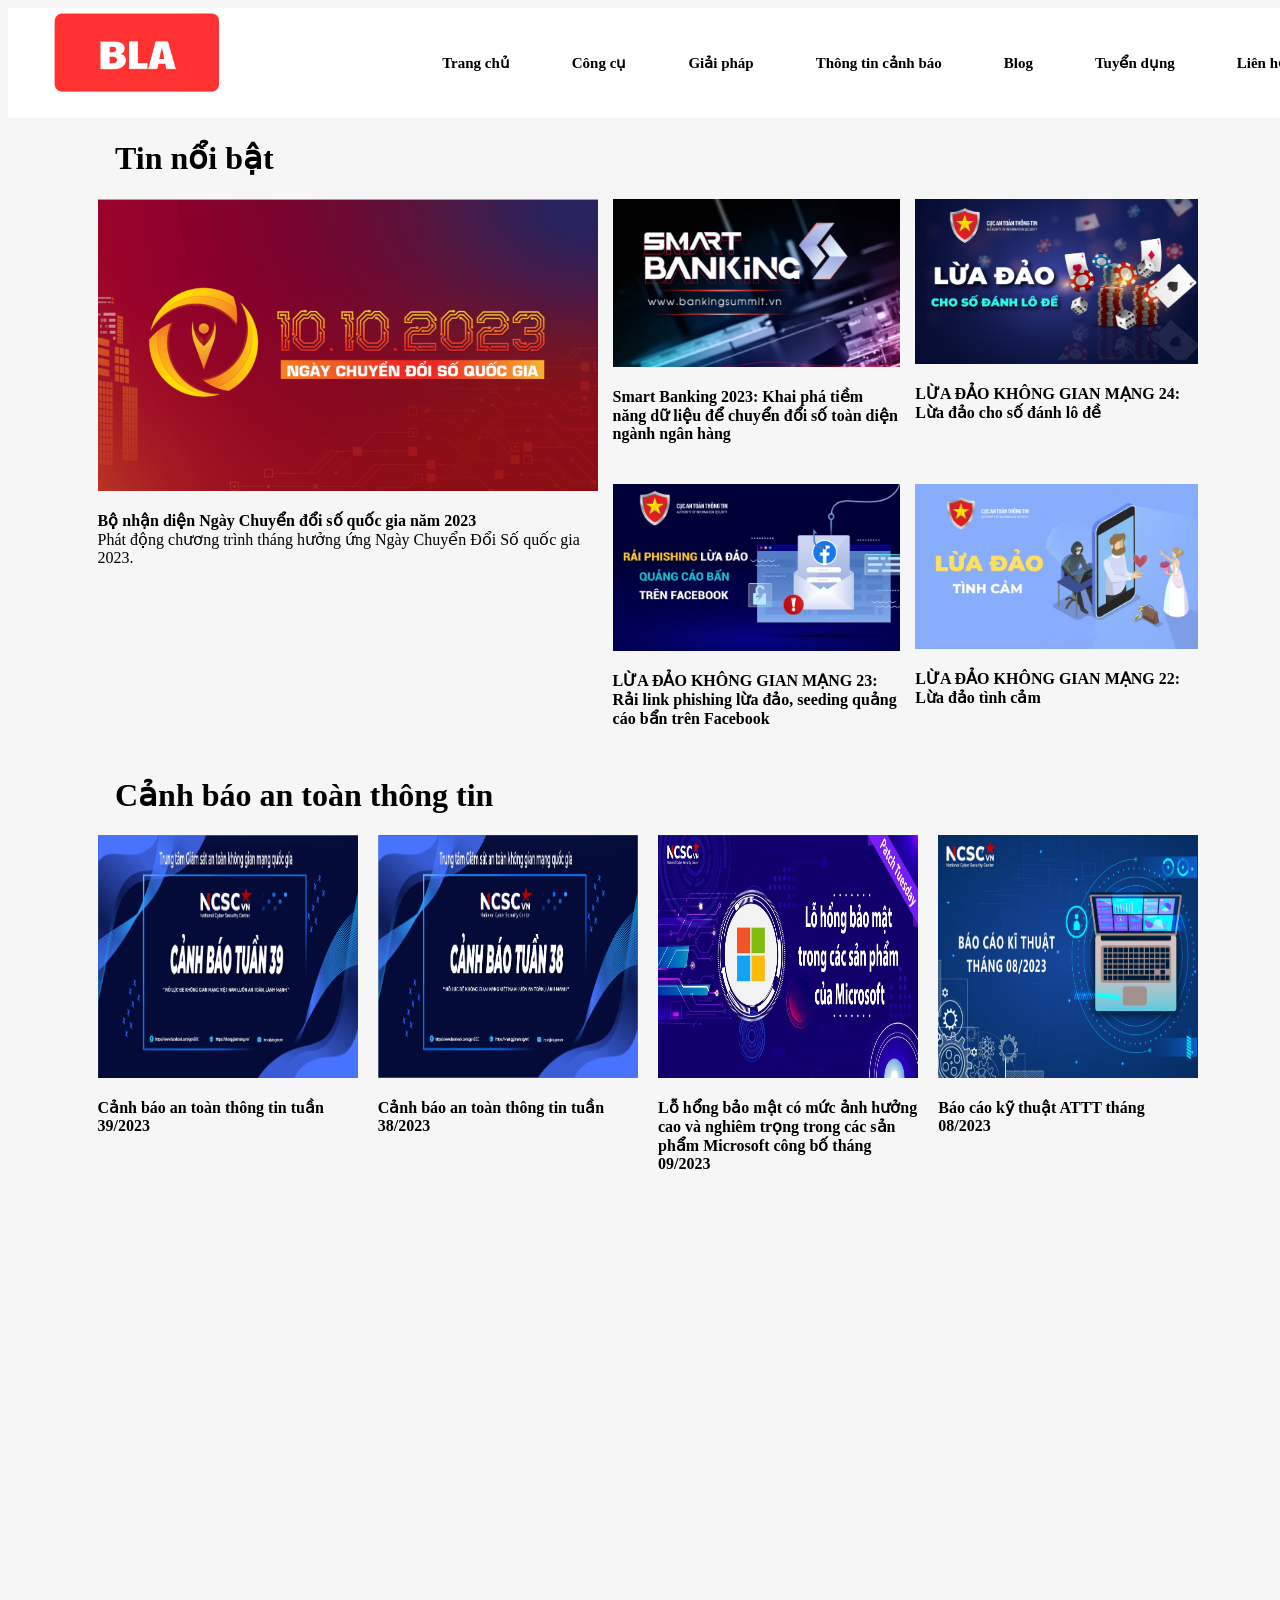
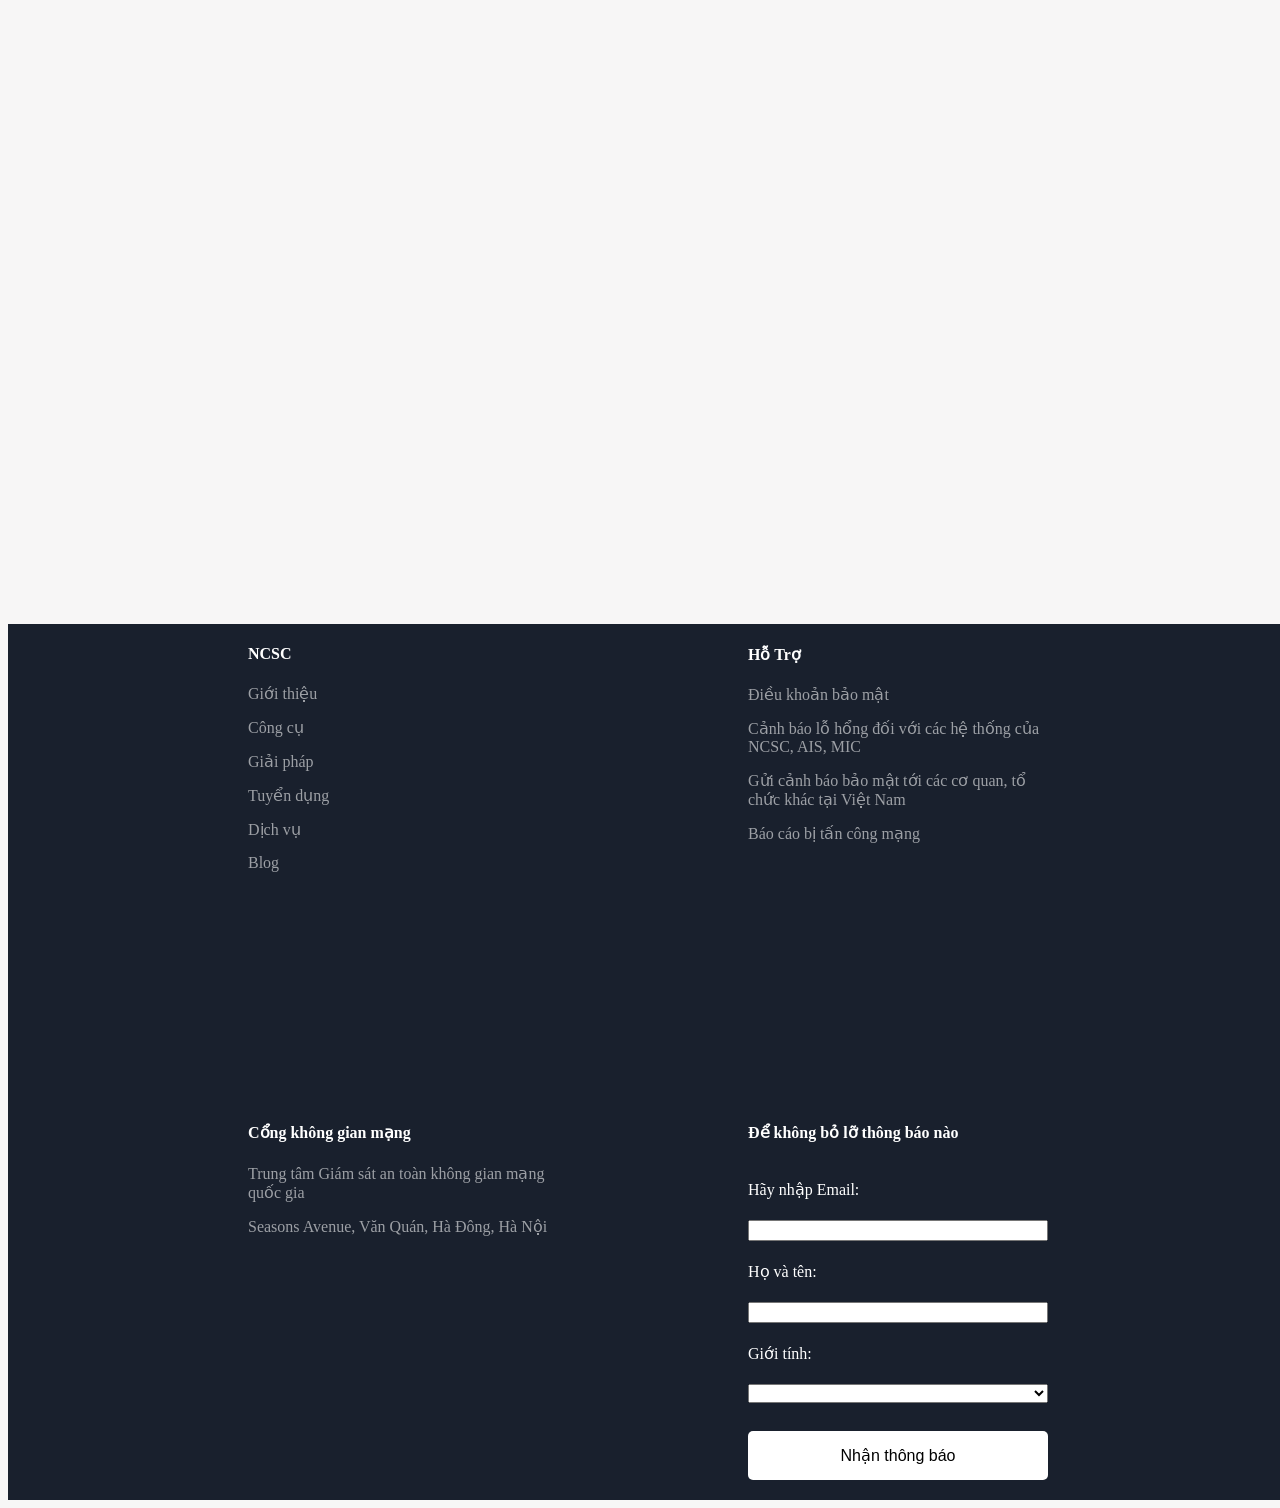
<file: index.html>
<!DOCTYPE html>
<html lang="en">
<head>
<meta charset="UTF-8">
<meta name="viewport" content="width=device-width, initial-scale=1.0">
<title>An toan tren khong gian mang</title>
<link href="https://cdn.jsdelivr.net/npm/aos@2.3.4/dist/aos.css" rel="stylesheet">
<link rel="icon" type="image/png" href="contents/logo.png">
<link rel="stylesheet" href="contents/index.css">
<script src="https://cdn.jsdelivr.net/npm/aos@2.3.4/dist/aos.js"></script>
</head>
<body class="full_web">
    <header>
        <div class="main">
            <div class="navbar">
                <img class="logo" src="contents/logo.png" alt="" width="170px">
            </div>
            <div class="menu">
                <ul>
                    <li><a href="#">Trang chủ</a></li>
                    <li class="dropdown">
                        <a href="#" class="dropbtn">Công cụ</a>
                        <div class="dropdown-content">
                            <a href="">Công cụ kiểm tra lỗ hổng ProxyNotFound</a>
                            <a href="">Công cụ kiểm tra lỗ hổng ProxyLogon</a>
                            <a href="">Chiến dịch rà quét mã độc</a>
                            <a href="">Kiểm tra mạng máy tính độc</a>
                            <a href="">Kiểm tra lộ lọt thông tin tài khoản cá nhân</a>
                            <a href="">Giải mã, nhận diện mã độc tống tiền</a>
                            <a href="">Kho tri thức về tấn công có chủ đích</a>
                        </div>
                    </li>
                    <li class="dropdown">
                        <a href="#" class="dropbtn">Giải pháp</a>
                        <div class="dropdown-content">
                            <a href="">Hệ thống Bug Bounty & Vulnerability Disclosure</a>
                            <a href="">Hệ thống cảnh báo điểm yếu và rà soát lỗ hổng bảo mật tự đổng</a>
                            <a href="">Hệ thống gán nhãn Website Tín nhiệm mạng</a>
                            <a href="">Hệ thống phân tích và chia sẻ nguy cơ tấn công mạng</a>
                            <a href="">Open API (Coming soon)</a>
                        </div>
                    </li>
                    <li class="dropdown">
                        <a href="#" class="dropbtn">Thông tin cảnh báo</a>
                        <div class="dropdown-content">
                            <a href="">Cảnh báo ATTT</a>
                            <a href="">Lỗ hổng đang bị khai thác</a>
                        </div>
                    </li>
                    <li><a href="#">Blog</a></li>
                    <li><a href="#">Tuyển dụng</a></li>
                    <li><a href="#">Liên hệ</a></li>
               </ul>
            </div>
        </div>
    </header>
    <tbody>
        <div class="news " data-aos="fade-up" data-aos-duration="1000" data-aos-delay="200">
            <div class="headline"><h1>Tin nổi bật</h1></div>
            <div class="container_news">
                <div class="item1"><a href=""><img src="contents/news1.png" width="600px"><p><b>Bộ nhận diện Ngày Chuyển đổi số quốc gia năm 2023</b><br>Phát động chương trình tháng hưởng ứng Ngày Chuyển Đổi Số quốc gia 2023.</p></a></div>
                <div class="item2"><a href=""><img src="contents/news2.png" width="350px"><p><b>Smart Banking 2023: Khai phá tiềm năng dữ liệu để chuyển đổi số toàn diện ngành ngân hàng</b></p></a></div>
                <div class="item3"><a href=""><img src="contents/news3.jpg" width="350px"><p><b>LỪA ĐẢO KHÔNG GIAN MẠNG 24: Lừa đảo cho số đánh lô đề</b></p></a></div>
                <div class="item4"><a href=""><img src="contents/news4.jpeg" width="350px"><p><b>LỪA ĐẢO KHÔNG GIAN MẠNG 23: Rải link phishing lừa đảo, seeding quảng cáo bẩn trên Facebook</b></p></a></div>
                <div class="item5"><a href=""><img src="contents/news5.jpg" width="350px"><p><b>LỪA ĐẢO KHÔNG GIAN MẠNG 22: Lừa đảo tình cảm</b></p></a></div>
            </div>
        </div>
        <div class="warning " data-aos="fade-up" data-aos-duration="1000" data-aos-delay="200">
            <div class="headline"><h1>Cảnh báo an toàn thông tin</h1></div>
            <div class="container_warning">
                <div class="item1"><a href=""><img src="contents/warning1.png" ><p><b>Cảnh báo an toàn thông tin tuần 39/2023</b></p></a></div>
                <div class="item2"><a href=""><img src="contents/warning2.png" ><p><b>Cảnh báo an toàn thông tin tuần 38/2023</b></p></a></div>
                <div class="item3"><a href=""><img src="contents/warning3.png" ><p><b>Lỗ hổng bảo mật có mức ảnh hưởng cao và nghiêm trọng trong các sản phẩm Microsoft công bố tháng 09/2023</b></p></a></div>
                <div class="item4"><a href=""><img src="contents/warning4.png" ><p><b>Báo cáo kỹ thuật ATTT tháng 08/2023</b></p></a></div>
            </div>
        </div>
        <div class="tools " data-aos="fade-up" data-aos-duration="1000" data-aos-delay="200">
            <div class="headline"><h1>Công cụ kiểm tra</h1></div>
            <div class="container_tools">
                <div class="item"><button class="tools_button"><img src="contents/tool1.png" width="60px"><br>Mã độc trong mạng</button></div>
                <div class="item"><button class="tools_button"><img src="contents/tool2.png" width="60px"><br>Lộ lọt thông tin</button></div>
                <div class="item"><button class="tools_button"><img src="contents/tool3.png" width="60px"><br>Lừa đảo trực tuyến</button></div>
                <div class="item"><button class="tools_button"><img src="contents/tool4.png" width="60px"><br>Trắc nghiệm an toàn</button></div>
            </div>
        </div>
        <div class="extensions " data-aos="fade-up" data-aos-duration="1000" data-aos-delay="200">
            <div class="headline"><h1>Tiện ích, Vinh danh</h1></div>
            <div class="container_extensions">
                <div class="item"><button><img src="contents/extention1.png" width="60px"><br>Bảo vệ tài khoản</button></div>
                <div class="item"><button><img src="contents/extention2.png" width="60px"><br>Báo lừa đảo</button></div>
                <div class="item"><button><img src="contents/extention3.png" width="60px"><br>Phần mềm hữu ích</button></div>
                <div class="item"><button><img src="contents/extention4.png" width="60px"><br>Vinh danh</button></div>
            </div>
        </div>
        <div class="knowledge " data-aos="fade-up" data-aos-duration="1000" data-aos-delay="200">
            <div class="headline"><h1>Nâng cao kiến thức an toàn, an ninh mạng</h1></div>
            <div class="container_knowledge">
                <div class="item"><button><img src="contents/knowlegde1.png" width="60px"><br>Làm việc từ xa</button></div>
                <div class="item"><button><img src="contents/knowlegde2.png" width="60px"><br>Học trực tuyến</button></div>
                <div class="item"><button><img src="contents/knowlegde3.png" width="60px"><br>Liên lạc, kết nối</button></div>
                <div class="item"><button><img src="contents/knowlegde4.png" width="60px"><br>Giải trí</button></div>
                <div class="item"><button><img src="contents/knowlegde5.png" width="60px"><br>Cẩm nang sử dụng IOS an toàn</button></div>
                <div class="item"><button><img src="contents/knowlegde6.png" width="60px"><br>Cẩm nang sử dụng Android an toàn</button></div>
                <div class="item"><button><img src="contents/knowlegde7.png" width="60px"><br>Cẩm nang sử dụng Windows an toàn</button></div>
                <div class="item"><button><img src="contents/knowlegde5.png" width="60px"><br>Cẩm nang sử dụng MacOS an toàn</button></div>
            </div>
        </div>
        <div class="ncsc_solution " data-aos="fade-up" data-aos-duration="1000" data-aos-delay="200">
            <div class="headline">
                <h1>Về Trung tâm Giám sát an toàn không gian mạng quốc gia (NCSC)</h1>
                <h3>Trung tâm Giám sát an toàn không gian mạng quốc gia (National Cyber Security Center - NCSC) có chức năng giám sát trung tâm, là đầu mối kỹ thuật về giám sát, hỗ trợ bảo đảm ATTT cho người dân, doanh nghiệp và các hệ thống thông tin của Đảng, Nhà nước theo quy định của pháp luật:</h3>
            </div>
            <div class="ncsc">
                <div class="container_ncsc">
                    <div class="item">Thực hiện chức năng giám sát an toàn thông tin trên toàn bộ không gian mạng Việt Nam; thiết lập mạng lưới giám sát an toàn thông tin mạng trên toàn quốc.</div>
                    <div class="item">Đầu mối tập trung về mặt kỹ thuật, chỉ đạo các doanh nghiệp cung cấp dịch vụ viễn thông, Internet (ISP) thực hiện các hoạt động, nhiệm vụ bảo đảm an toàn, an ninh mạng.</div>
                    <div class="item">Thu thập thông tin, tổng hợp, phân tích, theo dõi và dự báo, cảnh báo sớm xu hướng về các hoạt động, diễn biến trên không gian mạng Việt Nam.</div>
                    <div class="item">Đầu mối tiếp nhận, chia sẻ thông tin với các tổ chức quốc tế và giữa các cơ quan, tổ chức tại Việt Nam; thu thập thông tin, phân tích, đánh giá, trao đổi, cung cấp thông tin, tài liệu về tình hình an toàn thông tin trong nước và quốc tế.</div>
                    <div class="item">Quản lý, vận hành các hệ thống số liệu, cơ sở dữ liệu về an toàn thông tin, hệ thống kỹ thuật bảo đảm an toàn thông tin mạng quốc gia phục vụ công tác quản lý nhà nước và thực thi pháp luật về an toàn thông tin tại Việt Nam.</div>
                    <div class="item"><a href="">Tìm hiểu thêm</a></div>
                </div>
            </div>
            <div class="solution">
                <div class="solution_headline"><h1>Giải pháp</h1></div>
                <div class="container_solution">
                    <div class="item1"><img src="contents/solution.gif" alt=""></div>
                    <div class="item2">
                        <div class="item_2_1">
                            <div class="item_con2_1_1"><button>Hệ thống Bug Bounty & Vulnerability Disclosure</button></div>
                            <div class="item_con2_1_2"><button>Hệ thống cảnh báo điểm yếu và rà soát lỗ hổng bảo mật tự động</button></div>
                        </div>
                        <div class="item_2_2">
                            <div class="item_con2_2_1"><button>Hệ thống gán nhãn Website Tín nhiệm mạng</button></div>
                            <div class="item_con2_2_2"><button>Hệ thống phân tích và chia sẻ nguy cơ tấn công mạng</button></div>
                        </div>
                    </div>
                </div>
            </div>
        </div>
        <div class="support " data-aos="fade-up" data-aos-duration="1000" data-aos-delay="200">
            <div class="headline"><h1>Bạn cần hỗ trợ?</h1>
            <p>Khi cần hỗ trợ về ATTT, bạn có thể liên hệ với các tổ chức trong liên minh phòng chống mã độc và xử lý tấn công mạng. NCSC là đơn vị trung tâm thúc đẩy liên minh phòng chống mã độc xử lý tấn công mạng. Cùng nhau bảo vệ tài sản của cơ quan, tổ chức và người dân Việt Nam trước các nguy cơ tấn công mạng với mục tiêu "Giảm tỉ lệ lây nhiễm mã độc tại Việt Nam, góp phần đưa Việt Nam trở thành quốc gia có môi trường mạng an toàn, tin cậy".</p>
            </div><br>
            <div class="container_support">
                <div class="item "><button><img src="contents/support1.png" width="240px" height="100px"></div>
                <div class="item "><button><img src="contents/support2.png" width="240px" height="100px"></div>
                <div class="item "><button><img src="contents/support3.png" width="240px" height="100px"></div>
                <div class="item "><button><img src="contents/support4.png" width="240px" height="100px"></div>
                <div class="item "><button><img src="contents/support5.png" width="240px" height="100px"></div>
                <div class="item "><button><img src="contents/support6.png" width="240px" height="100px"></div>
                <div class="item "><button><img src="contents/support7.png" width="240px" height="100px"></div>
                <div class="item "><button><img src="contents/support8.png" width="240px" height="100px"></div>
            </div>
        </div>
    </tbody>
    <footer>
        <div class="footer_item nscs_footer">
            <div class="footer_headline">
                <h4>NCSC</h4>
            </div>
            <div class="item">
                <div class="item_con"><a href="">Giới thiệu</a></div>
                <div class="item_con"><a href="">Công cụ</a></div>
                <div class="item_con"><a href="">Giải pháp</a></div>
                <div class="item_con"><a href="">Tuyển dụng</a></div>
                <div class="item_con"><a href="">Dịch vụ</a></div>
                <div class="item_con"><a href="">Blog</a></div>
            </div>
        </div>
        <div class="footer_item support_footer">
            <div class="footer_headline">
                <h4>Hỗ Trợ</h4>
            </div>
            <div class="item">
                <div class="item_con"><a href="">Điều khoản bảo mật</a></div>
                <div class="item_con"><a href="">Cảnh báo lỗ hổng đối với các hệ thống của NCSC, AIS, MIC</a></div>
                <div class="item_con"><a href="">Gửi cảnh báo bảo mật tới các cơ quan, tổ chức khác tại Việt Nam</a></div>
                <div class="item_con"><a href="">Báo cáo bị tấn công mạng</a></div>
            </div>
        </div>
        <div class="footer_item gate_footer">
            <div class="footer_headline">
                <h4>Cổng không gian mạng</h4>
            </div>
            <div class="item">
                <div class="item_con">Trung tâm Giám sát an toàn không gian mạng quốc gia</div>
                <div class="item_con">Seasons Avenue, Văn Quán, Hà Đông, Hà Nội</div>
            </div>
        </div>
        <div class="footer_item footer_notification">
            <div class="footer_headline"><h4>Để không bỏ lỡ thông báo nào</h4></div>
            <div class="item">
                <p>Hãy nhập Email: </p>
                <input class="input" type="text" placeholder="">
                <p>Họ và tên: </p>
                <input class="input" type="text" placeholder="">
                <p>Giới tính: </p>
                <select name="sex" id="">
                    <option value=""> </option>
                    <option value="male">Nam</option>
                    <option value="female">Nữ</option>
                </select><br>
                <button class="button">Nhận thông báo</button>
            </div>
        </div>
    </footer>
    <script>
        AOS.init({
            once: false,
            offset: 100,
            duration: 1000
        });
    </script>
</body>
</html>
</file>
<file: contents/index.css>
.full_web{
            background-color: rgb(247, 246, 246);
        }
        body{
            font-family: 'Segoe UI';
        }
        .main {
            display: flex;
            width: 100%;
            background: linear-gradient(to top, rgb(255, 255, 255)50%, rgb(255, 255, 255)50%),url();
            background-position: center;
            background-size: cover;
            height: 110px;
            font-family: sans-serif;
            background-color: #ffffff;
        }
        .navbar {
            width: 100%;
            height: auto;
            margin-left: 30px;
        }
        .logo {
            color: #ef1a06;
            font-size: 40px;
            margin-left: 5%;
            float: left;
            padding-top: .8%;
        }
        .menu {
            width: 100%;
            float: left;
            width: auto;
            margin-bottom: 6px;
            z-index: 1;
        }
        ul {
            float: left;
            display: flex;
            padding-top: 20px;
            justify-content: center;
            align-items: center;
            margin-left: 6%;
            white-space: nowrap;
        }
        ul li {
            list-style: none;
            margin-left: 60px;
            font-size: 15px;
        }
        ul li a {
            text-decoration: none;
            color: #000000;
            font-family: 'Segoe UI';
            font-weight: bold;
            transition: .3s ease;

        }
        ul li a:hover {
            color: #ff7200;
        }
        li a, .dropbtn{
            display: inline-block;
            color: black;
            text-align: center;
            padding: 10px 1px;
            text-decoration: none;
        }
        li a:hover, .dropdown:hover .dropbtn{
            background-color: #ffffff;
            width: auto;
            /* height: 29px; */
        }
        li.dropdown{
            display: inline-block;
        }
        .dropdown-content{
            display:none;
            position: absolute;
            background-color: #ffffff;
            min-width: 160px;
            box-shadow: 0px 8px 16px 0px rgba(255, 255, 255, 0.2) inset;
            z-index: 99;
        }
        .dropdown-content a{
            color: rgb(0, 0, 0);
            padding: 12px 16px;
            text-decoration: none;
            display: block;
            text-align: left;
        }
        .dropdown-content a:hover{
            background-color: rgba(255, 255, 255, 0.2);
        }
        .dropdown:hover .dropdown-content{
            display: block;
        }
        div{
            margin-bottom: 10px;
        }
        .news h1{
            margin-left: 107px;
        }
        .container_news img{
            width: 100%;
        }
        .container_news{
            padding-left: 7%;
            padding-right: 7%;
            display: grid;
            gap: 15px;
            grid-template-areas: 
            'item1 item1 item2 item3'
            'item1 item1 item4 item5';
        }
        .container_news a{
            text-decoration: none;
            color: #000000;
        }
        .container_news .item1{
            grid-area: item1;
        }
        .container_news .item2{
            grid-area: item2;
        }
        .container_news .item3{
            grid-area: item3;
        }
        .container_news .item4{
            grid-area: item4;
        }
        .container_news .item5{
            grid-area: item5;
        }
        .warning h1{
            margin-left: 107px;
        }
        .container_warning{
            padding-left: 7%;
            padding-right: 7%;
            display: grid;
            grid-template-columns: 1fr 1fr 1fr 1fr;
            gap: 20px;
            justify-content: center;
        }
        .container_warning .item{
            width: 310px;   
        }
        .container_warning a{
            text-decoration: none;
            color: #000000;
        }
        .container_warning img{
            width: 100%;
            min-height: 27vh;
        }
        .tools h1{
            margin-left: 107px;
        }
        .container_tools{
            padding-left: 7%;
            padding-right: 7%;
            display: grid;
            grid-template-columns: 1fr 1fr 1fr 1fr;
            gap: 20px;
            justify-content: center;
            
        }
        .container_tools button{         
            background-color: #fff;
            color: #000000;
            font-size: medium;
            width: 100%;
            height: 182.6px;
            border: none;
            outline: none;
            border-radius: 5px;
            box-shadow: 0 0 30px rgba(56,46,46,.1);
            transition: all 0.3s linear, back-ground-color 0.3s;
        }

        .container_tools button:hover{ 
            transform:translateY(-10px);    
            border-radius: 5px;
            transition: all 0.3s linear, back-ground-color 0.3s ;
            background-image: linear-gradient(purple, pink); 
            color: #fff; 
        }
        .extensions h1{
            margin-left: 107px;
        }
        .container_extensions{
            padding-left: 7%;
            padding-right: 7%;
            display: grid;
            grid-template-columns: 1fr 1fr 1fr 1fr;
            gap: 20px;
            justify-content: center;
        }
        .container_extensions button{ 
            background-color: #fff;
            color: #000000;
            font-size: medium;
            border: none;
            outline: none;
            border-radius: 5px;
            width: 100%;
            height: 182.6px;
            box-shadow: 0 0 30px rgba(56,46,46,.1);
            transition: transform 0.3s linear, back-ground-color 0.3s;
        }
        .container_extensions button:hover{  
            transform:translateY(-10px);
            border-radius: 5px;
            transition: all 0.3s linear, back-ground-color 0.3s ;
            background-image: linear-gradient(purple, pink);  
            color: #fff;
        }
        .knowledge h1{
            margin-left: 107px;
        }
        .container_knowledge{ 
            padding-left: 7%;
            padding-right: 7%;
            display: grid;
            grid-template-columns:1fr 1fr 1fr 1fr;
            gap: 20px;
            justify-content: center;
        }
        .container_knowledge button{ 
            background-color: #fff;
            color: #000000;
            font-size: medium;
            border: none;
            outline: none;
            border-radius: 5px;
            width: 100%;
            height: 182.6px;
            box-shadow: 0 0 30px rgba(56,46,46,.1);
            transition: transform 0.3s linear, back-ground-color 0.3s;
        }
        .container_knowledge button:hover{ 
            transform:translateY(-10px);
            border-radius: 5px;
            transition: all 0.3s linear, back-ground-color 0.3s ;
            background-image: linear-gradient(purple, pink);  
            color: #fff; 
        }
        .ncsc_solution{   
            background-color:  rgb(255, 255, 255);
        }
        .ncsc_solution .headline{  
            text-align: justify;
            padding-left: 7%;
            padding-right: 7%;
        }
        .container_ncsc{
            padding-left: 7%;
            padding-right: 7%;
            display: grid;
            grid-template-columns: 1fr 1fr;
            width: 100%;
            justify-content: center;
        }
        .container_ncsc a{
            text-decoration: none;
            color: rgb(88, 97, 234);
        }
        .container_ncsc .item{
            width: 558px;
            text-align: justify;
        }
        .solution{
            padding-left: 7%;
            padding-right: 7%;
        }
        .container_solution{ 
            display: grid;
            grid-template-columns: 1fr 1fr;
            gap: 300px;
            justify-content: center;
        }
        .container_solution button{           
            border: none;
            outline: none;
            color: #000000;
            font-size: medium;
            border-radius: 5px;
            box-shadow:  0 0 30px rgba(56,46,46,.1);
            background-color: #ffffff;
            width: 224px;
            height: 254px;
            transition: all 0.3s linear;
        }
        .container_solution button:hover{
            transform:translateY(-10px);   
        }
        .container_solution .item2{
            display: flex;
            flex-wrap: nowrap;
            gap: 50px;
        }
        .support h1{
            text-align: justify;
            margin-left: 107px;
        }
        .support p{
            text-align: justify;
            margin:0 107px 0 107px ;
        }
        .container_support{
            padding-left: 7%;
            padding-right: 7%;
            display: grid;
            grid-template-columns: 1fr 1fr 1fr 1fr;
            justify-content: center;
            gap: 0px;
        }
        .container_support .item{
            width: 268px;
            padding-bottom: 30px;
        }
        .container_support button{         
            background-color: #fff;
            border: none;
            outline: none;
            border-radius: 5px;
            box-shadow:  0 0 30px rgba(56,46,46,.1);
            width: 305px;;
            height: 160px;
            transition: all 0.3s linear, back-ground-color 0.3s;
        }
        .container_support :hover{          
            transform:translateY(-10px);
            border-radius: 5px;
            transition: all 0.3s linear, back-ground-color 0.3s ;
        }
        h4{
            color: #ffffff;
        }
        footer{
            background-color: #19202d;
            display: flex;
            flex-wrap: wrap;
            justify-content: center;  
            gap: 40px;
        }
        footer .footer_item{
            width: 100%;
            max-width: 300px;
        }
        footer .item{
            display: flex;
            flex-direction: column;
            gap: 5px;
        }
        footer .item_con{
            color: #ffffff92;
        }
        footer .item_con a{         
            transition: transform 0.3s linear, color 0.3s;        
            text-decoration: none;
            color: #ffffff92;
        }
        footer .item_con a :hover{              
            transform:translateX(10px);    
            color: #fff;
        }
        footer p{
            color: #ffffff;
        }
        footer.input{ 
            border-radius: 5px;
            background-color: white;
            border: none;
            outline: none;
        }
        footer .button{ 
            border-radius: 5px;
            padding: 15px 30px;
            background-color: white;
            border: none;
            outline: none;
            font-size: medium;

        }
        @media (max-width: 800px) {      
            .logo{
                width: 150px;
                margin-left: 0;
                margin-top: 10px;
            }
            .main{
                margin: auto;
                justify-content: space-between;
                align-items: center;
            }
            .menu{
                display: none;
            }
            .news h1{
                margin-left: 22px;
            }
            .container_news{
                grid-template-areas:
                    'headline'
                    'item1'
                    'item2'
                    'item3'
                    'item4'
                    'item5';
            }
            .warning h1{
                margin-left: 22px;
            }
            .container_warning {
                grid-template-columns: 1fr;
            }
            .container_warning .item {
                width: 100%;
            }
            .tools h1{
                margin-left: 22px;
            }
            .container_tools{
                grid-template-columns: 1fr;
            }
            .container_tools .item{
                width: 100%;
            }
            .extensions h1{
                margin-left: 22px;
            }
            .container_extensions{
                grid-template-columns: 1fr;
            }
            .container_extensions .item{
                width: 100%;
            }
            .knowledge h1{
                margin-left: 22px;
            }
            .container_knowledge{
                grid-template-columns: 1fr;
            }
            .container_knowledge .item{
                width: 100%;
            }
            .ncsc_solution{ 
                text-align: justify;
            }
            .ncsc_solution .headline{
                text-align: justify;
            }
            .container_ncsc{
                grid-template-columns: 1fr;
                width: 86%;
            }
            .container_ncsc .item {
                text-align: justify;
                width: 100%; 
            }
            .container_solution {
                grid-template-columns: 1fr; 
                gap: 10px;
            }
            .container_solution img{
                width: 75%;
                margin-left: 35px;
                justify-content: center;
            }
            .container_solution .item2{
                margin-left: 35px ;
                gap: 5px;
            }
            .support h1{
                margin-left: 22px;
            }
            .support p{
                margin: 0 22px 0 22px;
            }
            .container_support{
                grid-template-columns: 1fr;
            }
            .container_support .item{
                width: 100%;
            }
            
        }
        @media (max-width: 1280px) {      
            .full_web{
                width: 100%;
            }
            .container_support button{
                width: 275px;
            }
            .menu ul{
                margin-left: 0px;
            }
            .container_tools button{
                width: 97%;
            }
            .container_extensions button{
                width: 97%;
            }
            .container_knowledge button{
                width: 97%;
            }
            .container_ncsc {
                width: 80%;
                gap: 10px;
                margin-left: 50px;
            }
            .container_solution{
                gap: 100px;
            }
            .solution .item2{
                gap: 10px;
            }
            footer {
                gap: 200px;
            }
        }
</file>
